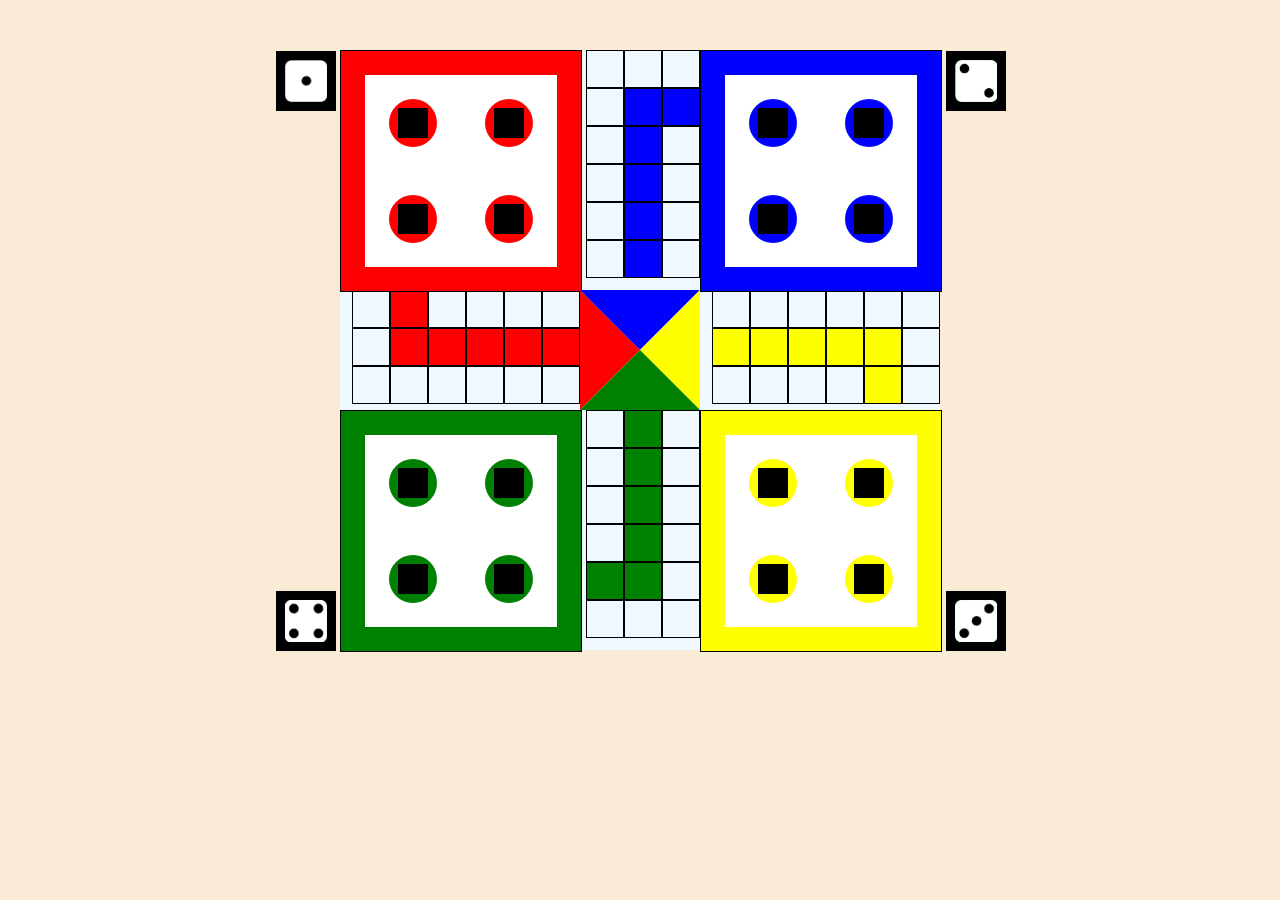
<file: index.html>
<!DOCTYPE html>

<html>

    <head>
        <meta charset="UTF-8" />
		<meta http-equiv="X-UA-Compatible" content="IE=edge" />
		<meta name="viewport" content="width=device-width, initial-scale=1.0" />
		<title>Ludo King</title>
		<link rel="stylesheet" href="./css/ludocss.css" type="text/css" />
    </head>

    <body>

    


        <div class="ludocontainer">
            <div class="house1">
                <div class="dice" onclick="rolldice('rplayer')">
                    <img id="rdiceimage" src="./images/d1.png">
                </div>
                <div class="insidehouse">
                    <div class="circle" id="rplayerh1"></div>
                    <div class="circle" id="rplayerh2"></div>
                    <div class="circle" id="rplayerh3"></div>
                    <div class="circle" id="rplayerh4"></div>
                </div>

            </div>

            <div class="housespace12">
                <div class="cell" id="c14_01_40_27"></div>
                <div class="cell" id="c13_52_39_26"></div>
                <div class="cell" id="c12_51_38_25"></div>
                <div class="cell" id="c15_02_41_28"></div>
                <div class="cell" id="b1"></div>
                <div class="cell" id="c11_50_37_24"></div>
                <div class="cell" id="c16_03_42_29"></div>
                <div class="cell" id="b2"></div>
                <div class="cell" id="c10_49_36_23"></div>
                <div class="cell" id="c17_04_43_30"></div>
                <div class="cell" id="b3"></div>
                <div class="cell" id="c09_48_35_22"></div>
                <div class="cell" id="c18_05_44_31"></div>
                <div class="cell" id="b4"></div>
                <div class="cell" id="c08_47_34_21"></div>
                <div class="cell" id="c19_06_45_32"></div>
                <div class="cell" id="b5"></div>
                <div class="cell" id="c07_46_33_20"></div>
            </div>

            <div class="house2">
                <div class="dice" onclick="rolldice('bplayer')">
                    <img id="bdiceimage" src="./images/d2.png">
                </div>
                <div class="insidehouse">
                    <div class="circle" id="bplayerh1" style="background-color: blue;"></div>
                    <div class="circle" id="bplayerh2" style="background-color: blue;"></div>
                    <div class="circle" id="bplayerh3" style="background-color: blue;"></div>
                    <div class="circle" id="bplayerh4" style="background-color: blue;"></div>
                </div>
            </div>

            <div class="housespace23">
                <div class="cell" id="c25_12_51_38"></div>
                <div class="cell" id="c24_11_50_37"></div>
                <div class="cell" id="c23_10_49_36"></div>
                <div class="cell" id="c22_09_48_35"></div>
                <div class="cell" id="c21_08_47_34"></div>
                <div class="cell" id="c20_07_46_33"></div>
                <div class="cell" id="c26_13_52_39"></div>
                <div class="cell" id="y1"></div>
                <div class="cell" id="y2"></div>
                <div class="cell" id="y3"></div>
                <div class="cell" id="y4"></div>
                <div class="cell" id="y5"></div>
                <div class="cell" id="c27_14_01_40"></div>
                <div class="cell" id="c28_15_02_41"></div>
                <div class="cell" id="c29_16_03_42"></div>
                <div class="cell" id="c30_17_04_43"></div>
                <div class="cell" id="c31_18_05_44"></div>
                <div class="cell" id="c32_19_06_45"></div>
            </div>

            <div class="house3">
                <div class="dice" onclick="rolldice('yplayer')">
                    <img id="ydiceimage" src="./images/d3.png">
                </div>
                <div class="insidehouse">
                    <div class="circle" id="yplayerh1" style="background-color: yellow;"></div>
                    <div class="circle" id="yplayerh2" style="background-color: yellow;"></div>
                    <div class="circle" id="yplayerh3" style="background-color: yellow;"></div>
                    <div class="circle" id="yplayerh4" style="background-color: yellow;"></div>
                </div>
            </div>

            <div class="housespace34">
                <div class="cell" id="c33_20_07_46"></div>
                <div class="cell" id="g5"></div>
                <div class="cell" id="c45_32_19_06"></div>
                <div class="cell" id="c34_21_08_47"></div>
                <div class="cell" id="g4"></div>
                <div class="cell" id="c44_31_18_05"></div>
                <div class="cell" id="c35_22_09_48"></div>
                <div class="cell" id="g3"></div>
                <div class="cell" id="c43_30_17_04"></div>
                <div class="cell" id="c36_23_10_49"></div>
                <div class="cell" id="g2"></div>
                <div class="cell" id="c42_29_16_03"></div>
                <div class="cell" id="c37_24_11_50"></div>
                <div class="cell" id="g1"></div>
                <div class="cell" id="c41_28_15_02"></div>
                <div class="cell" id="c38_25_12_51"></div>
                <div class="cell" id="c39_26_13_52"></div>
                <div class="cell" id="c40_27_14_01"></div>
            </div>

            <div class="house4">
                <div class="dice" onclick="rolldice('gplayer')">
                    <img id="gdiceimage" src="./images/d4.png">
                </div>
                <div class="insidehouse">
                    <div class="circle" id="gplayerh1" style="background-color: green;"></div>
                    <div class="circle" id="gplayerh2" style="background-color: green;"></div>
                    <div class="circle" id="gplayerh3" style="background-color: green;"></div>
                    <div class="circle" id="gplayerh4" style="background-color: green;"></div>
                </div>
            </div>

            <div class="housespace41">
                <div class="cell" id="c06_45_32_19"></div>
                <div class="cell" id="c05_44_31_18"></div>
                <div class="cell" id="c04_43_30_17"></div>
                <div class="cell" id="c03_42_29_16"></div>
                <div class="cell" id="c02_41_28_15"></div>
                <div class="cell" id="c01_40_27_14"></div>
                <div class="cell" id="r5"></div>
                <div class="cell" id="r4"></div>
                <div class="cell" id="r3"></div>
                <div class="cell" id="r2"></div>
                <div class="cell" id="r1"></div>
                <div class="cell" id="c52_39_26_13"></div>
                <div class="cell" id="c46_33_20_07"></div>
                <div class="cell" id="c47_34_21_08"></div>
                <div class="cell" id="c48_35_22_09"></div>
                <div class="cell" id="c49_36_23_10"></div>
                <div class="cell" id="c50_37_24_11"></div>
                <div class="cell" id="c51_38_25_12"></div>
            </div>

            <div class="destination">
                <div class="dh1"></div>
                <div class="dh2"></div>
                <div class="dh3"></div>
                <div class="dh4"></div>
            </div>
        </div>

    

        
       <img src="./images/d5.png" width="0" height="0"/>
       <img src="./images/d6.png" width="0" height="0"/> 
        
        


    </body>

    <script type="text/javascript" src="./js/ludojs.js"></script>


</html>
</file>
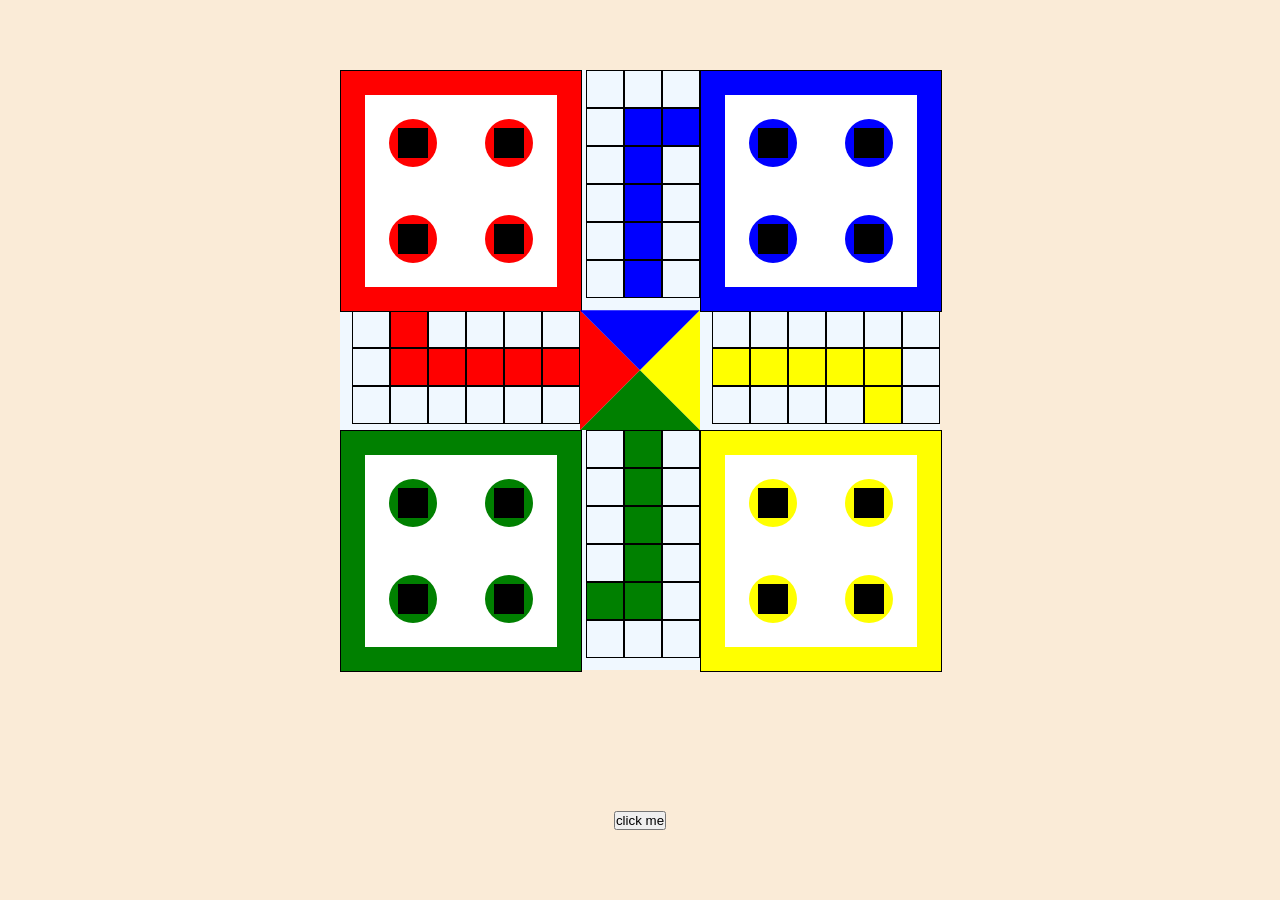
<file: ludohtml.html>
<!DOCTYPE html>

<html>

    <head>
        <meta charset="UTF-8" />
		<meta http-equiv="X-UA-Compatible" content="IE=edge" />
		<meta name="viewport" content="width=device-width, initial-scale=1.0" />
		<title>Ludo King</title>
		<link rel="stylesheet" href="./css/ludocss.css" type="text/css" />
    </head>

    <body>
        <div class="ludocontainer">
            <div class="house1">

                <div class="insidehouse">
                    <div class="circle" id="rplayerh1"></div>
                    <div class="circle" id="rplayerh2"></div>
                    <div class="circle" id="rplayerh3"></div>
                    <div class="circle" id="rplayerh4"></div>
                </div>

                

            </div>

            <div class="housespace12">
                <div class="cell" id="c14_01_40_27"></div>
                <div class="cell" id="c13_52_39_26"></div>
                <div class="cell" id="c12_51_38_25"></div>
                <div class="cell" id="c15_02_41_28"></div>
                <div class="cell" id="b1"></div>
                <div class="cell" id="c11_50_37_24"></div>
                <div class="cell" id="c16_03_42_29"></div>
                <div class="cell" id="b2"></div>
                <div class="cell" id="c10_49_36_23"></div>
                <div class="cell" id="c17_04_43_30"></div>
                <div class="cell" id="b3"></div>
                <div class="cell" id="c09_48_35_22"></div>
                <div class="cell" id="c18_05_44_31"></div>
                <div class="cell" id="b4"></div>
                <div class="cell" id="c08_47_34_21"></div>
                <div class="cell" id="c19_06_45_32"></div>
                <div class="cell" id="b5"></div>
                <div class="cell" id="c07_46_33_20"></div>
            </div>

            <div class="house2">
                <div class="insidehouse">
                    <div class="circle" id="bplayerh1" style="background-color: blue;"></div>
                    <div class="circle" id="bplayerh2" style="background-color: blue;"></div>
                    <div class="circle" id="bplayerh3" style="background-color: blue;"></div>
                    <div class="circle" id="bplayerh4" style="background-color: blue;"></div>
                </div>
            </div>

            <div class="housespace23">
                <div class="cell" id="c25_12_51_38"></div>
                <div class="cell" id="c24_11_50_37"></div>
                <div class="cell" id="c23_10_49_36"></div>
                <div class="cell" id="c22_09_48_35"></div>
                <div class="cell" id="c21_08_47_34"></div>
                <div class="cell" id="c20_07_46_33"></div>
                <div class="cell" id="c26_13_52_39"></div>
                <div class="cell" id="y1"></div>
                <div class="cell" id="y2"></div>
                <div class="cell" id="y3"></div>
                <div class="cell" id="y4"></div>
                <div class="cell" id="y5"></div>
                <div class="cell" id="c27_14_01_40"></div>
                <div class="cell" id="c28_15_02_41"></div>
                <div class="cell" id="c29_16_03_42"></div>
                <div class="cell" id="c30_17_04_43"></div>
                <div class="cell" id="c31_18_05_44"></div>
                <div class="cell" id="c32_19_06_45"></div>
            </div>

            <div class="house3">
                <div class="insidehouse">
                    <div class="circle" id="yplayerh1" style="background-color: yellow;"></div>
                    <div class="circle" id="yplayerh2" style="background-color: yellow;"></div>
                    <div class="circle" id="yplayerh3" style="background-color: yellow;"></div>
                    <div class="circle" id="yplayerh4" style="background-color: yellow;"></div>
                </div>
            </div>

            <div class="housespace34">
                <div class="cell" id="c33_20_07_46"></div>
                <div class="cell" id="g5"></div>
                <div class="cell" id="c45_32_19_06"></div>
                <div class="cell" id="c34_21_08_47"></div>
                <div class="cell" id="g4"></div>
                <div class="cell" id="c44_31_18_05"></div>
                <div class="cell" id="c35_22_09_48"></div>
                <div class="cell" id="g3"></div>
                <div class="cell" id="c43_30_17_04"></div>
                <div class="cell" id="c36_23_10_49"></div>
                <div class="cell" id="g2"></div>
                <div class="cell" id="c42_29_16_03"></div>
                <div class="cell" id="c37_24_11_50"></div>
                <div class="cell" id="g1"></div>
                <div class="cell" id="c41_28_15_02"></div>
                <div class="cell" id="c38_25_12_51"></div>
                <div class="cell" id="c39_26_13_52"></div>
                <div class="cell" id="c40_27_14_01"></div>
            </div>

            <div class="house4">
                <div class="insidehouse">
                    <div class="circle" id="gplayerh1" style="background-color: green;"></div>
                    <div class="circle" id="gplayerh2" style="background-color: green;"></div>
                    <div class="circle" id="gplayerh3" style="background-color: green;"></div>
                    <div class="circle" id="gplayerh4" style="background-color: green;"></div>
                </div>
            </div>

            <div class="housespace41">
                <div class="cell" id="c06_45_32_19"></div>
                <div class="cell" id="c05_44_31_18"></div>
                <div class="cell" id="c04_43_30_17"></div>
                <div class="cell" id="c03_42_29_16"></div>
                <div class="cell" id="c02_41_28_15"></div>
                <div class="cell" id="c01_40_27_14"></div>
                <div class="cell" id="r5"></div>
                <div class="cell" id="r4"></div>
                <div class="cell" id="r3"></div>
                <div class="cell" id="r2"></div>
                <div class="cell" id="r1"></div>
                <div class="cell" id="c52_39_26_13"></div>
                <div class="cell" id="c46_33_20_07"></div>
                <div class="cell" id="c47_34_21_08"></div>
                <div class="cell" id="c48_35_22_09"></div>
                <div class="cell" id="c49_36_23_10"></div>
                <div class="cell" id="c50_37_24_11"></div>
                <div class="cell" id="c51_38_25_12"></div>
            </div>

            <div class="destination">
                <div class="dh1"></div>
                <div class="dh2"></div>
                <div class="dh3"></div>
                <div class="dh4"></div>
            </div>
        </div>

        <input type="button" value="click me" onclick="moveahead('gplayer4')">

    </body>

    <script type="text/javascript" src="./js/ludojs.js"></script>


</html>
</file>
<file: css/ludocss.css>
*{
    margin: 0;
    padding: 0;
}

html{
    font-size: 62.5%;
}

body{
    background-color: antiquewhite;
    width: 100vw;
    height: 100vh;
    display: grid;
    place-items: center;

}

:root{
    --alrsize : 60rem ;
}

.ludocontainer{
    background-color: aliceblue;
    width: calc( var( --alrsize ) );
    height: calc( var( --alrsize ) );
    display: grid;
    grid-template-columns: calc( var( --alrsize )  * .4) calc( var( --alrsize )  * .2) calc( var( --alrsize )  * .4);
    grid-template-rows: calc( var( --alrsize )  * .4) calc( var( --alrsize )  * .2) calc( var( --alrsize )  * .4);

}


.house1{
    width: calc( var( --alrsize )  * .4);
    height: calc( var( --alrsize )  * .4);
    border: 1px solid black;
    background-color: red;
    grid-row: 1 / 2;
    grid-column:  1 / 2 ;
    display: grid;
    place-items: center;
    position: relative;

}

.insidehouse{
    width: calc( var( --alrsize )  * .32);
    height: calc( var( --alrsize )  * .32);
    background-color: white;
    position: relative;

}

.circle {
    display: grid;
    place-content: center;
}

.circle:nth-child(1){
    position: absolute;
    top: 0;
    left: 0;
    width: calc( var( --alrsize )  * .08);
    height: calc( var( --alrsize )  * .08);
    border-radius: 50%;
    background-color: red;
    margin: calc( var( --alrsize )  * .04);
}

.circle:nth-child(2){
    position: absolute;
    top: 0;
    right: 0;
    width: calc( var( --alrsize )  * .08);
    height: calc( var( --alrsize )  * .08);
    border-radius: 50%;
    background-color: red;
    margin: calc( var( --alrsize )  * .04);
}

.circle:nth-child(3){
    position: absolute;
    bottom: 0;
    right: 0;
    width: calc( var( --alrsize )  * .08);
    height: calc( var( --alrsize )  * .08);
    border-radius: 50%;
    background-color: red;
    margin: calc( var( --alrsize )  * .04);
}

.circle:nth-child(4){
    position: absolute;
    bottom: 0;
    left: 0;
    width: calc( var( --alrsize )  * .08);
    height: calc( var( --alrsize )  * .08);
    border-radius: 50%;
    background-color: red;
    margin: calc( var( --alrsize )  * .04);
}

.housespace12{
    width: calc( var( --alrsize )  * .2);
    height: calc( var( --alrsize )  * .4);
    grid-row: 1 / 2;
    grid-column:  2 / 3 ;
}

.housespace23{
    width: calc( var( --alrsize )  * .4);
    height: calc( var( --alrsize )  * .2);
    grid-row: 2 / 3;
    grid-column:  3 / 4 ;
}

.housespace34{
    width: calc( var( --alrsize )  * .2);
    height: calc( var( --alrsize )  * .4);
    grid-row: 3 / 4;
    grid-column:  2 / 3 ;
}

.housespace41{
    width: calc( var( --alrsize )  * .4);
    height: calc( var( --alrsize )  * .2);
    grid-row: 2 / 3;
    grid-column:  1 / 2 ;
}

.cell{
    border: calc( var( --alrsize )  * .0033) solid black;
    width: calc( var( --alrsize )  * .06);
    height: calc( var( --alrsize )  * .06);
    display: inline-block;
    float: right;
    margin: 0;
    display: grid;
    place-items: center;
}



.house1 > .dice{
    width: calc( var( --alrsize ) * .1);
    height: calc( var( --alrsize ) * .1);
    background-color: black;
    display: inline-block;
    position: absolute;
    left: calc(-1* var( --alrsize ) * .108);
    top: 0;

}

.house2 > .dice{
    width: calc( var( --alrsize ) * .1);
    height: calc( var( --alrsize ) * .1);
    background-color: black;
    display: inline-block;
    position: absolute;
    right: calc(-1* var( --alrsize ) * .108);
    top: 0;

}

.house3 > .dice{
    width: calc( var( --alrsize ) * .1);
    height: calc( var( --alrsize ) * .1);
    background-color: black;
    display: inline-block;
    position: absolute;
    right: calc(-1* var( --alrsize ) * .108);
    bottom: 0;

}

.house4 > .dice{
    width: calc( var( --alrsize ) * .1);
    height: calc( var( --alrsize ) * .1);
    background-color: black;
    display: inline-block;
    position: absolute;
    left: calc(-1 * var( --alrsize ) * .108);
    bottom: 0;

}


.dice > img {
    padding: calc( var( --alrsize ) * .015);
    width: calc( var( --alrsize ) * .07);
    height: calc( var( --alrsize ) * .07);
}

#b1,#b2,#b3,#b4,#b5,#c15_02_41_28{
    background-color: blue;
}

#y1,#y2,#y3,#y4,#y5,#c28_15_02_41{
    background-color: yellow;
}

#g1,#g2,#g3,#g4,#g5,#c41_28_15_02{
    background-color: green;
}

#r1,#r2,#r3,#r4,#r5,#c02_41_28_15{
    background-color: red;
}


.house2{
    width: calc( var( --alrsize )  * .4);
    height: calc( var( --alrsize )  * .4);
    border: 1px solid black;
    background-color: blue;
    grid-row: 1 / 2 ;
    grid-column:  3 / 4 ;
    display: grid;
    place-items: center;
    position: relative;
    
}


.house3{
    width: calc( var( --alrsize )  * .4);
    height: calc( var( --alrsize )  * .4);
    border: 1px solid black;
    background-color: yellow;
    grid-row: 3 / 4;
    grid-column:  3 / 4 ;
    display: grid;
    place-items: center;
    position: relative;
    
}

.house4{
    width: calc( var( --alrsize )  * .4);
    height: calc( var( --alrsize )  * .4);
    border: 1px solid black;
    background-color: green;
    grid-row: 3 / 4;
    grid-column:  1 / 2 ;
    display: grid;
    place-items: center;
    position: relative;
    
    
}

.destination{
    width: calc( var( --alrsize )  * .2);
    height: calc( var( --alrsize )  * .2);
    grid-column: 2 / 3 ;
    grid-row: 2 / 3 ;
    position: relative;
}

.dh1{
    position: absolute;
    left: 0;
    width: calc( var( --alrsize )  * .1);
    height: calc( var( --alrsize )  * .2);
    clip-path: polygon(0 0 , 100% 50% , 0 100%);
    background-color: red;
}

.dh2{
    position: absolute;
    top: 0;
    width: calc( var( --alrsize )  * .2);
    height: calc( var( --alrsize )  * .1);
    clip-path: polygon(0 0 , 50% 100% , 100% 0);
    background-color: blue;
}


.dh4{
    position: absolute;
    bottom: 0;
    width: calc( var( --alrsize )  * .2);
    height: calc( var( --alrsize )  * .1);
    clip-path: polygon(0 100% , 50% 0 , 100% 100%);
    background-color: green;
}

.dh3{
    position: absolute;
    right: 0;
    width: calc( var( --alrsize )  * .1);
    height: calc( var( --alrsize )  * .2);
    clip-path: polygon(100% 0 , 0 50% , 100% 100%);
    background-color: yellow;
}


@media (min-width:320px)  {
     /* smartphones, portrait iPhone, portrait 480x320 phones (Android) */ 
     :root{
        --alrsize : 30rem ;
    }
    
}
@media (min-width:480px)  {
     /* smartphones, Android phones, landscape iPhone */ 
     :root{
        --alrsize : 45rem ;
    }
}
@media (min-width:600px)  {
     /* portrait tablets, portrait iPad, e-readers (Nook/Kindle), landscape 800x480 phones (Android) */ 
     :root{
        --alrsize : 50rem ;
    }
}
@media (min-width:801px)  { 
    /* tablet, landscape iPad, lo-res laptops ands desktops */ 
    :root{
        --alrsize : 55rem ;
    }

}
@media (min-width:1025px) {
     /* big landscape tablets, laptops, and desktops */ 
     :root{
        --alrsize : 60rem ;
    }
}
@media (min-width:1281px) { 
    /* hi-res laptops and desktops */ 
    :root{
        --alrsize : 60rem ;
    }

}

#rplayer1,#rplayer2,#rplayer3,#rplayer4{
    height: calc( var( --alrsize ) * .05);
    width: calc( var( --alrsize ) * .05);
    background-color: black;
}

#bplayer1,#bplayer2,#bplayer3,#bplayer4{
    height: calc( var( --alrsize ) * .05);
    width: calc( var( --alrsize ) * .05);
    background-color: black;
}

#yplayer1,#yplayer2,#yplayer3,#yplayer4{
    height: calc( var( --alrsize ) * .05);
    width: calc( var( --alrsize ) * .05);
    background-color: black;
}

#gplayer1,#gplayer2,#gplayer3,#gplayer4{
    height: calc( var( --alrsize ) * .05);
    width: calc( var( --alrsize ) * .05);
    background-color: black;
}
</file>
